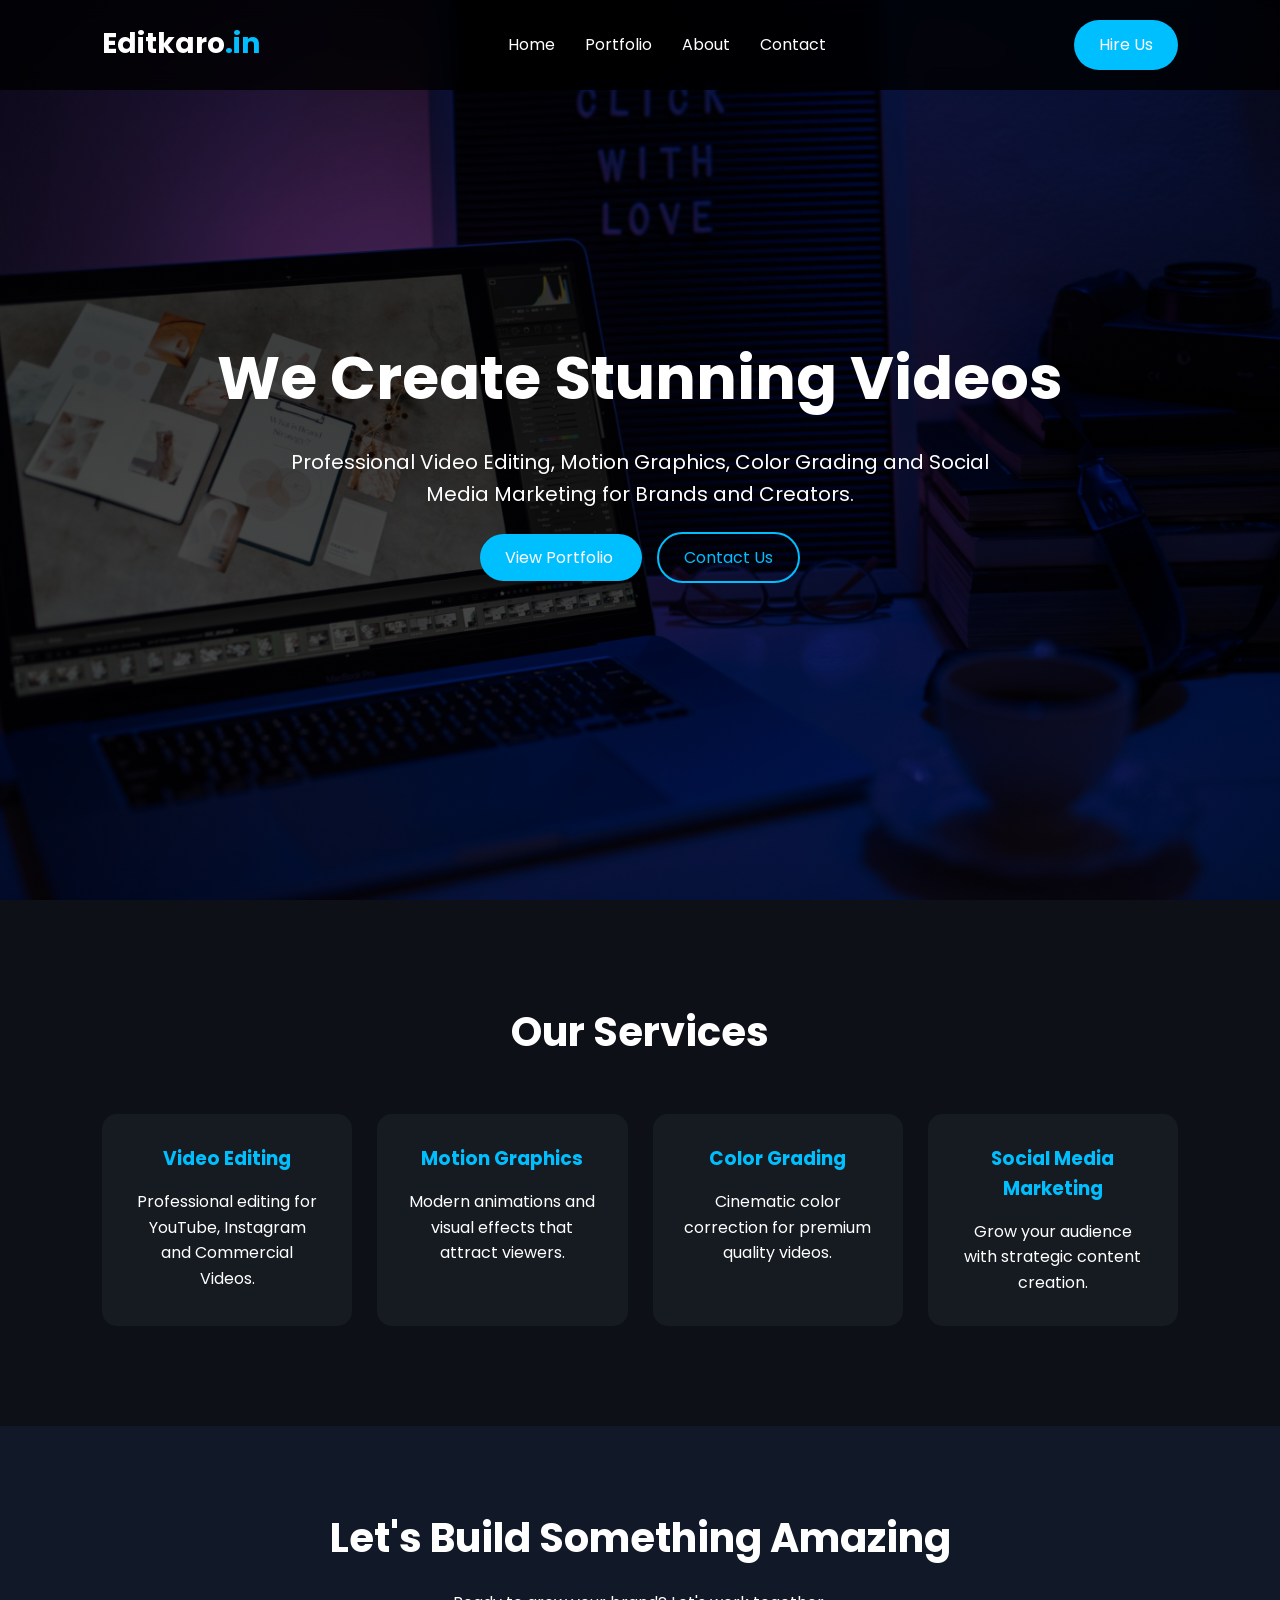
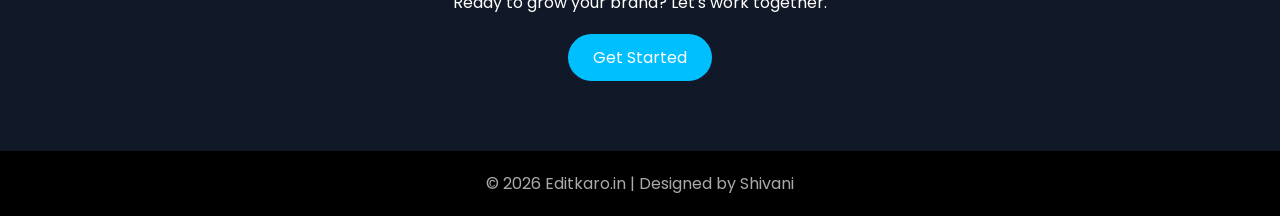
<file: index.html>
<!DOCTYPE html>
<html lang="en">
<head>
    <meta charset="UTF-8">
    <meta name="viewport" content="width=device-width, initial-scale=1.0">
    <title>Editkaro | Video Editing Agency</title>

    <link rel="stylesheet" href="css/style.css">

    <link rel="preconnect" href="https://fonts.googleapis.com">
    <link href="https://fonts.googleapis.com/css2?family=Poppins:wght@300;400;600;700&display=swap" rel="stylesheet">
</head>

<body>

<!-- Navbar -->
<header>
<nav class="navbar">
    <div class="logo">
        Editkaro<span>.in</span>
    </div>

    <ul class="nav-links">
        <li><a href="index.html">Home</a></li>
        <li><a href="portfolio.html">Portfolio</a></li>
        <li><a href="about.html">About</a></li>
        <li><a href="contact.html">Contact</a></li>
    </ul>

    <a href="contact.html" class="btn">Hire Us</a>
</nav>
</header>

<!-- Hero Section -->
<section class="hero">

    <div class="hero-content">

        <h1>
            We Create Stunning Videos
        </h1>

        <p>
            Professional Video Editing, Motion Graphics,
            Color Grading and Social Media Marketing
            for Brands and Creators.
        </p>

        <div class="hero-buttons">
            <a href="portfolio.html" class="btn">
                View Portfolio
            </a>

            <a href="contact.html" class="btn-outline">
                Contact Us
            </a>
        </div>

    </div>

</section>

<!-- Services -->

<section class="services">

<h2>Our Services</h2>

<div class="service-container">

<div class="service-card">
<h3>Video Editing</h3>
<p>Professional editing for YouTube,
Instagram and Commercial Videos.</p>
</div>

<div class="service-card">
<h3>Motion Graphics</h3>
<p>Modern animations and visual effects
that attract viewers.</p>
</div>

<div class="service-card">
<h3>Color Grading</h3>
<p>Cinematic color correction for premium
quality videos.</p>
</div>

<div class="service-card">
<h3>Social Media Marketing</h3>
<p>Grow your audience with strategic
content creation.</p>
</div>

</div>

</section>

<!-- CTA -->

<section class="cta">

<h2>
Let's Build Something Amazing
</h2>

<p>
Ready to grow your brand?
Let's work together.
</p>

<a href="contact.html" class="btn">
Get Started
</a>

</section>

<!-- Footer -->

<footer>

<p>
© 2026 Editkaro.in | Designed by Shivani
</p>

</footer>

<script src="js/script.js"></script>

</body>
</html>
</file>
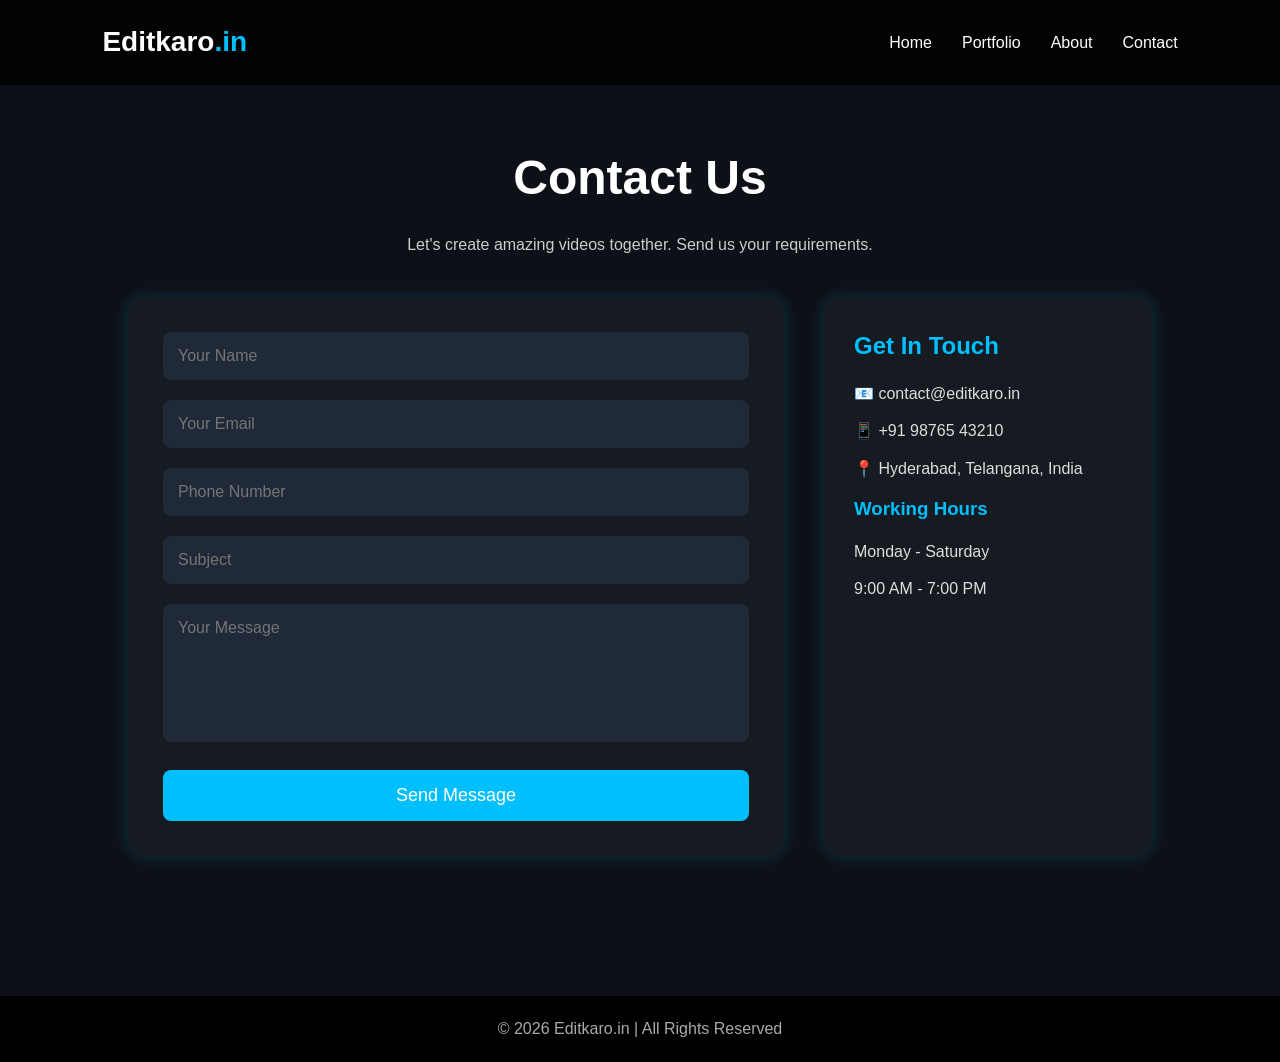
<file: contact.html>
<!DOCTYPE html>
<html lang="en">
<head>
<meta charset="UTF-8">
<meta name="viewport" content="width=device-width, initial-scale=1.0">

<title>Contact | Editkaro</title>

<link rel="stylesheet" href="css/style.css">
<link rel="stylesheet" href="css/contact.css">

</head>
<body>

<!-- Navbar -->

<nav class="navbar">

<div class="logo">
Editkaro<span>.in</span>
</div>

<ul class="nav-links">
<li><a href="index.html">Home</a></li>
<li><a href="portfolio.html">Portfolio</a></li>
<li><a href="about.html">About</a></li>
<li><a href="contact.html">Contact</a></li>
</ul>

</nav>

<!-- Contact Section -->

<section class="contact-section">

<h1>Contact Us</h1>

<p>
Let's create amazing videos together.
Send us your requirements.
</p>

<div class="contact-container">

<form id="contactForm">

<input
type="text"
name="name"
placeholder="Your Name"
required>

<input
type="email"
name="email"
placeholder="Your Email"
required>

<input
type="tel"
name="phone"
placeholder="Phone Number"
required>

<input
type="text"
name="subject"
placeholder="Subject"
required>

<textarea
name="message"
rows="6"
placeholder="Your Message"
required></textarea>

<button type="submit">
Send Message
</button>

</form>

<div class="contact-info">

<h2>Get In Touch</h2>

<p>📧 contact@editkaro.in</p>

<p>📱 +91 98765 43210</p>

<p>📍 Hyderabad, Telangana, India</p>

<h3>Working Hours</h3>

<p>Monday - Saturday</p>

<p>9:00 AM - 7:00 PM</p>

</div>

</div>

</section>

<footer>

<p>
© 2026 Editkaro.in | All Rights Reserved
</p>

</footer>

<script src="js/contact.js"></script>

</body>
</html>
</file>
<file: css/style.css>
/* Google Font */
*{
    margin:0;
    padding:0;
    box-sizing:border-box;
    font-family:'Poppins',sans-serif;
}

body{
    background:#0d1117;
    color:#fff;
    line-height:1.6;
}

/* Navbar */

.navbar{
    position:fixed;
    top:0;
    width:100%;
    display:flex;
    justify-content:space-between;
    align-items:center;
    padding:20px 8%;
    background:rgba(0,0,0,.8);
    backdrop-filter:blur(10px);
    z-index:1000;
}

.logo{
    font-size:28px;
    font-weight:700;
    color:#fff;
}

.logo span{
    color:#00bfff;
}

.nav-links{
    display:flex;
    list-style:none;
    gap:30px;
}

.nav-links a{
    text-decoration:none;
    color:#fff;
    transition:.3s;
}

.nav-links a:hover{
    color:#00bfff;
}

.btn{
    background:#00bfff;
    color:#fff;
    padding:12px 25px;
    border-radius:30px;
    text-decoration:none;
    transition:.3s;
}

.btn:hover{
    background:#0099cc;
    transform:translateY(-3px);
}

.btn-outline{
    border:2px solid #00bfff;
    color:#00bfff;
    padding:12px 25px;
    border-radius:30px;
    text-decoration:none;
    margin-left:15px;
    transition:.3s;
}

.btn-outline:hover{
    background:#00bfff;
    color:#fff;
}

/* Hero */

.hero{
    height:100vh;
    display:flex;
    justify-content:center;
    align-items:center;
    text-align:center;
    padding:0 10%;
    background:
    linear-gradient(rgba(0,0,0,.65),rgba(0,0,0,.65)),
    url("../assets/images/hero (2).jpg");
    background-size:cover;
    background-position:center;
}

.hero h1{
    font-size:60px;
    margin-bottom:20px;
}

.hero p{
    font-size:20px;
    max-width:700px;
    margin:auto;
}

.hero-buttons{
    margin-top:35px;
}
.hero-content{
    opacity:0;
    transform:translateY(40px);
    transition:all 1s ease;
}

/* Services */

.services{
    padding:100px 8%;
    text-align:center;
}

.services h2{
    font-size:40px;
    margin-bottom:50px;
}

.service-container{
    display:grid;
    grid-template-columns:repeat(auto-fit,minmax(250px,1fr));
    gap:25px;
}

.service-card{
    background:#161b22;
    padding:30px;
    border-radius:15px;
    transition:.4s;
}

.service-card:hover{
    transform:translateY(-10px);
    box-shadow:0 0 20px rgba(0,191,255,.4);
}

.service-card h3{
    margin-bottom:15px;
    color:#00bfff;
}

/* CTA */

.cta{
    text-align:center;
    padding:80px 20px;
    background:#111827;
}

.cta h2{
    font-size:40px;
    margin-bottom:20px;
}

.cta p{
    margin-bottom:30px;
}

/* Footer */

footer{
    background:#000;
    text-align:center;
    padding:20px;
    color:#aaa;
}

/* Responsive */

@media(max-width:768px){

.navbar{
    flex-direction:column;
    gap:15px;
}

.nav-links{
    flex-direction:column;
    text-align:center;
}

.hero h1{
    font-size:36px;
}

.hero p{
    font-size:16px;
}

.hero-buttons{
    display:flex;
    flex-direction:column;
    gap:15px;
    align-items:center;
}

.btn-outline{
    margin-left:0;
}
}
</file>
<file: css/contact.css>
/* Contact Section */

.contact-section{
    padding:140px 10%;
    background:#0d1117;
    color:#fff;
    min-height:100vh;
}

.contact-section h1{
    text-align:center;
    font-size:48px;
    margin-bottom:15px;
}

.contact-section p{
    text-align:center;
    color:#ccc;
    margin-bottom:40px;
}

/* Contact Container */

.contact-container{
    display:grid;
    grid-template-columns:2fr 1fr;
    gap:40px;
}

/* Form */

form{
    background:#161b22;
    padding:35px;
    border-radius:15px;
    box-shadow:0 0 15px rgba(0,191,255,.2);
}

form input,
form textarea{
    width:100%;
    padding:15px;
    margin-bottom:20px;
    border:none;
    border-radius:8px;
    outline:none;
    background:#1f2937;
    color:#fff;
    font-size:16px;
}

form textarea{
    resize:none;
}

form button{
    width:100%;
    padding:15px;
    border:none;
    border-radius:8px;
    background:#00bfff;
    color:#fff;
    font-size:18px;
    cursor:pointer;
    transition:.3s;
}

form button:hover{
    background:#009acd;
    transform:translateY(-2px);
}

/* Contact Info */

.contact-info{
    background:#161b22;
    padding:30px;
    border-radius:15px;
    box-shadow:0 0 15px rgba(0,191,255,.2);
}

.contact-info h2,
.contact-info h3{
    color:#00bfff;
    margin-bottom:15px;
}

.contact-info p{
    text-align:left;
    margin-bottom:12px;
    color:#ddd;
}

/* Responsive */

@media(max-width:768px){

.contact-container{
    grid-template-columns:1fr;
}

.contact-section h1{
    font-size:34px;
}

}
</file>
